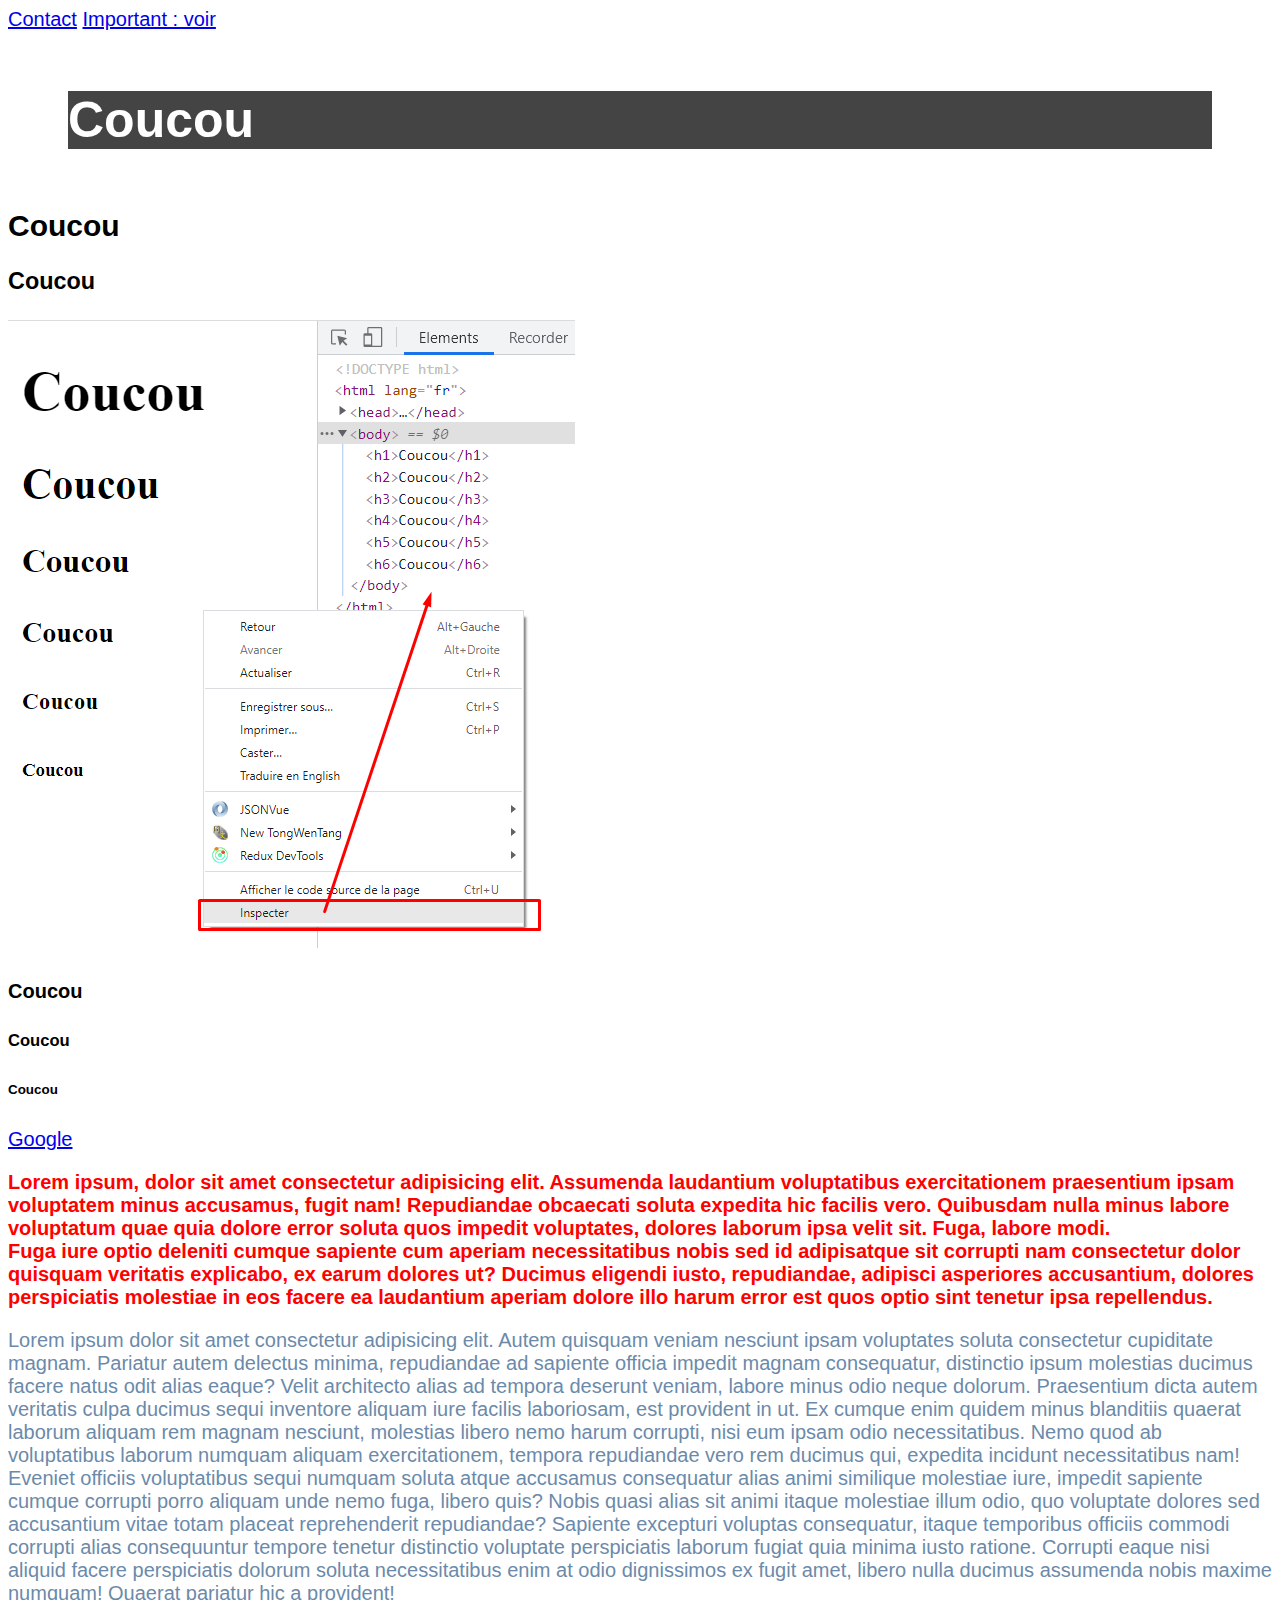
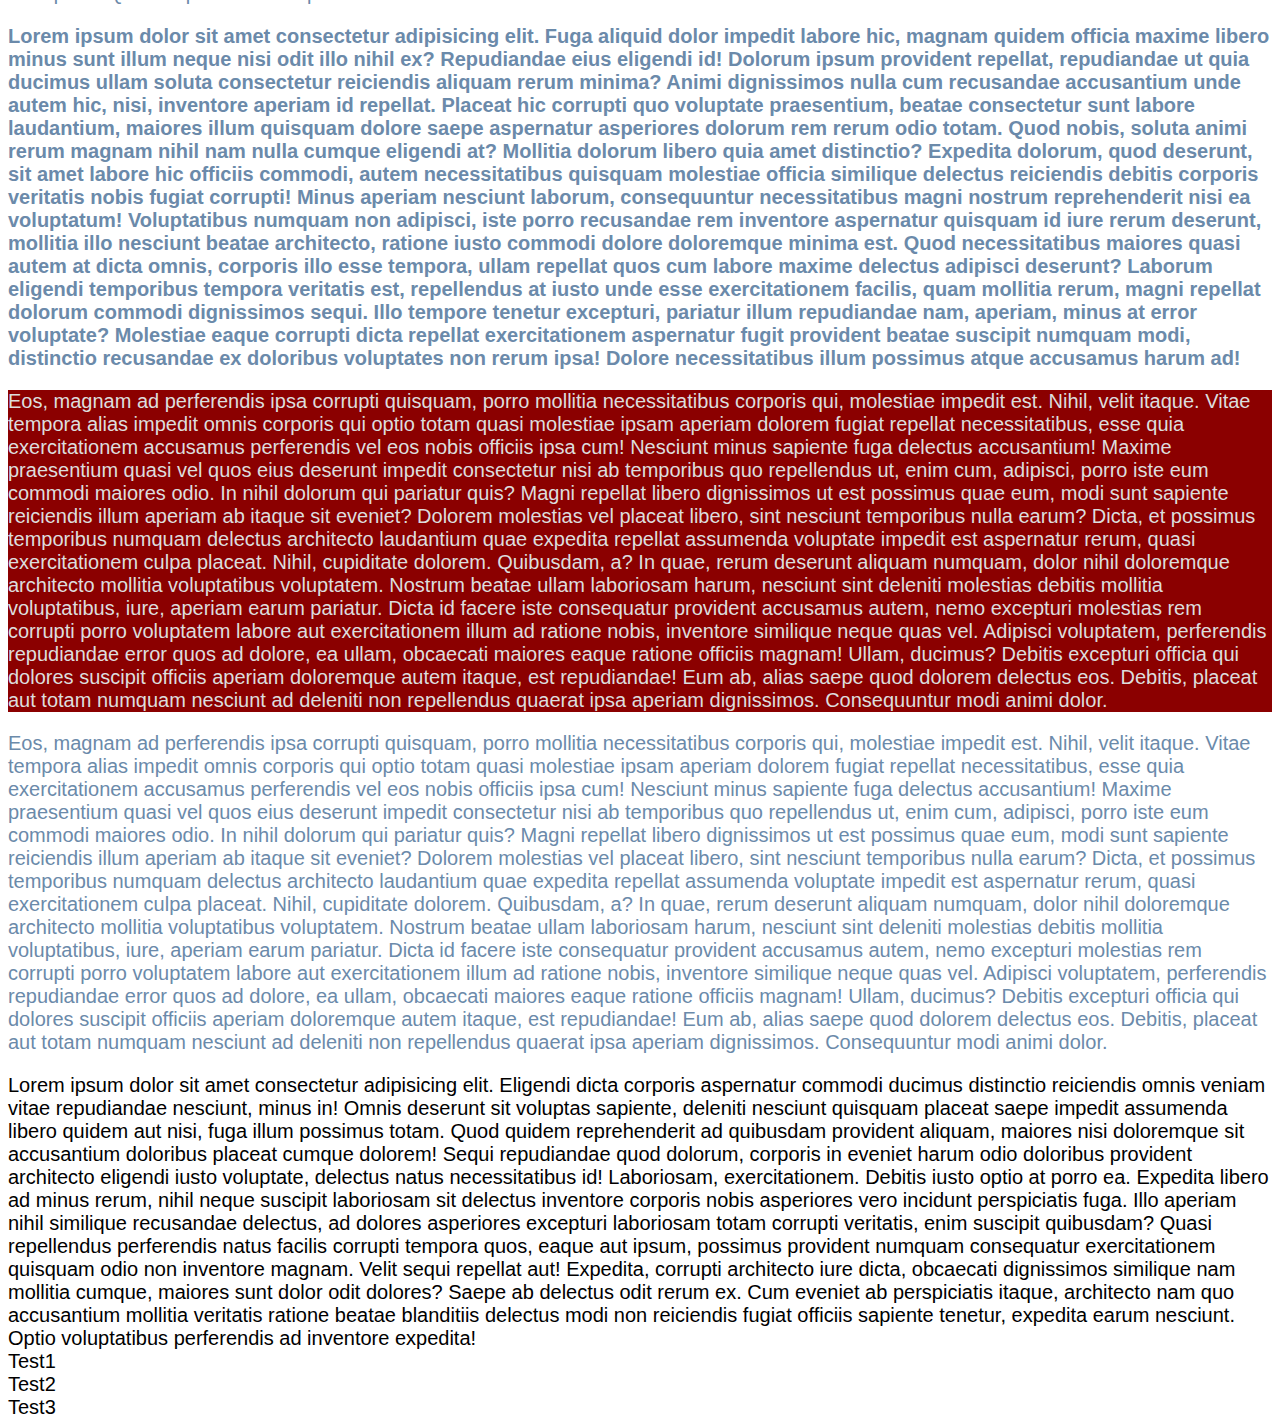
<file: index.html>
<!DOCTYPE html>
<html lang="fr">
<head>
    <meta charset="UTF-8">
    <meta http-equiv="X-UA-Compatible" content="IE=edge">
    <meta name="viewport" content="width=device-width, initial-scale=1.0">
    <link rel="stylesheet" href="style.css" />
    <title>STUDI - HTML / CSS</title>
</head>
<body>
    <!-- Liens HTML-->
    <a href="#contact">Contact</a>
    <a href="page.html#important">Important : voir</a>
    <!-- Suite de titres par ordre d'importance -->
    <h1>Coucou</h1>
    <h2>Coucou</h2>
    <h3>Coucou</h3>
    <!-- Image-->
    <img src="img/dev_tools.png" alt="google chrome development tools"/>
    <h4>Coucou</h4>
    <h5>Coucou</h5>
    <h6>Coucou</h6>
    <!-- Lien HTML - ancre (anchor)-->
    <a href="https://google.com" target="_blank">Google</a>
    <!-- Paragraphe -->
    <p class="important red">
        Lorem ipsum, dolor sit amet consectetur adipisicing elit. Assumenda laudantium voluptatibus exercitationem praesentium ipsam voluptatem minus accusamus, fugit nam! Repudiandae obcaecati soluta expedita hic facilis vero. Quibusdam nulla minus labore voluptatum quae quia dolore error soluta quos impedit voluptates, dolores laborum ipsa velit sit. Fuga, labore modi.
        <!-- Saut de ligne -->
     <br/> 
        Fuga iure optio deleniti cumque sapiente cum aperiam necessitatibus nobis sed id adipisatque sit corrupti nam consectetur dolor quisquam veritatis explicabo, ex earum dolores ut? Ducimus eligendi iusto, repudiandae, adipisci asperiores accusantium, dolores perspiciatis molestiae in eos facere ea laudantium aperiam dolore illo harum error est quos optio sint tenetur ipsa repellendus.
    </p>
    <p>
        Lorem ipsum dolor sit amet consectetur adipisicing elit. Autem quisquam veniam nesciunt ipsam voluptates soluta consectetur cupiditate magnam. Pariatur autem delectus minima, repudiandae ad sapiente officia impedit magnam consequatur, distinctio ipsum molestias ducimus facere natus odit alias eaque? Velit architecto alias ad tempora deserunt veniam, labore minus odio neque dolorum. Praesentium dicta autem veritatis culpa ducimus sequi inventore aliquam iure facilis laboriosam, est provident in ut. Ex cumque enim quidem minus blanditiis quaerat laborum aliquam rem magnam nesciunt, molestias libero nemo harum corrupti, nisi eum ipsam odio necessitatibus. Nemo quod ab voluptatibus laborum numquam aliquam exercitationem, tempora repudiandae vero rem ducimus qui, expedita incidunt necessitatibus nam! Eveniet officiis voluptatibus sequi numquam soluta atque accusamus consequatur alias animi similique molestiae iure, impedit sapiente cumque corrupti porro aliquam unde nemo fuga, libero quis? Nobis quasi alias sit animi itaque molestiae illum odio, quo voluptate dolores sed accusantium vitae totam placeat reprehenderit repudiandae? Sapiente excepturi voluptas consequatur, itaque temporibus officiis commodi corrupti alias consequuntur tempore tenetur distinctio voluptate perspiciatis laborum fugiat quia minima iusto ratione. Corrupti eaque nisi aliquid facere perspiciatis dolorum soluta necessitatibus enim at odio dignissimos ex fugit amet, libero nulla ducimus assumenda nobis maxime numquam! Quaerat pariatur hic a provident!
    </p>
    <p class="important">
        Lorem ipsum dolor sit amet consectetur adipisicing elit. Fuga aliquid dolor impedit labore hic, magnam quidem officia maxime libero minus sunt illum neque nisi odit illo nihil ex? Repudiandae eius eligendi id! Dolorum ipsum provident repellat, repudiandae ut quia ducimus ullam soluta consectetur reiciendis aliquam rerum minima? Animi dignissimos nulla cum recusandae accusantium unde autem hic, nisi, inventore aperiam id repellat. Placeat hic corrupti quo voluptate praesentium, beatae consectetur sunt labore laudantium, maiores illum quisquam dolore saepe aspernatur asperiores dolorum rem rerum odio totam. Quod nobis, soluta animi rerum magnam nihil nam nulla cumque eligendi at? Mollitia dolorum libero quia amet distinctio? Expedita dolorum, quod deserunt, sit amet labore hic officiis commodi, autem necessitatibus quisquam molestiae officia similique delectus reiciendis debitis corporis veritatis nobis fugiat corrupti! Minus aperiam nesciunt laborum, consequuntur necessitatibus magni nostrum reprehenderit nisi ea voluptatum! Voluptatibus numquam non adipisci, iste porro recusandae rem inventore aspernatur quisquam id iure rerum deserunt, mollitia illo nesciunt beatae architecto, ratione iusto commodi dolore doloremque minima est. Quod necessitatibus maiores quasi autem at dicta omnis, corporis illo esse tempora, ullam repellat quos cum labore maxime delectus adipisci deserunt? Laborum eligendi temporibus tempora veritatis est, repellendus at iusto unde esse exercitationem facilis, quam mollitia rerum, magni repellat dolorum commodi dignissimos sequi. Illo tempore tenetur excepturi, pariatur illum repudiandae nam, aperiam, minus at error voluptate? Molestiae eaque corrupti dicta repellat exercitationem aspernatur fugit provident beatae suscipit numquam modi, distinctio recusandae ex doloribus voluptates non rerum ipsa! Dolore necessitatibus illum possimus atque accusamus harum ad!
    </p>
    <p id="contact">
        Eos, magnam ad perferendis ipsa corrupti quisquam, porro mollitia necessitatibus corporis qui, molestiae impedit est. Nihil, velit itaque. Vitae tempora alias impedit omnis corporis qui optio totam quasi molestiae ipsam aperiam dolorem fugiat repellat necessitatibus, esse quia exercitationem accusamus perferendis vel eos nobis officiis ipsa cum! Nesciunt minus sapiente fuga delectus accusantium! Maxime praesentium quasi vel quos eius deserunt impedit consectetur nisi ab temporibus quo repellendus ut, enim cum, adipisci, porro iste eum commodi maiores odio. In nihil dolorum qui pariatur quis? Magni repellat libero dignissimos ut est possimus quae eum, modi sunt sapiente reiciendis illum aperiam ab itaque sit eveniet? Dolorem molestias vel placeat libero, sint nesciunt temporibus nulla earum? Dicta, et possimus temporibus numquam delectus architecto laudantium quae expedita repellat assumenda voluptate impedit est aspernatur rerum, quasi exercitationem culpa placeat. Nihil, cupiditate dolorem. Quibusdam, a? In quae, rerum deserunt aliquam numquam, dolor nihil doloremque architecto mollitia voluptatibus voluptatem. Nostrum beatae ullam laboriosam harum, nesciunt sint deleniti molestias debitis mollitia voluptatibus, iure, aperiam earum pariatur. Dicta id facere iste consequatur provident accusamus autem, nemo excepturi molestias rem corrupti porro voluptatem labore aut exercitationem illum ad ratione nobis, inventore similique neque quas vel. Adipisci voluptatem, perferendis repudiandae error quos ad dolore, ea ullam, obcaecati maiores eaque ratione officiis magnam! Ullam, ducimus? Debitis excepturi officia qui dolores suscipit officiis aperiam doloremque autem itaque, est repudiandae! Eum ab, alias saepe quod dolorem delectus eos. Debitis, placeat aut totam numquam nesciunt ad deleniti non repellendus quaerat ipsa aperiam dignissimos. Consequuntur modi animi dolor.
    </p>
    <p id="info">
        Eos, magnam ad perferendis ipsa corrupti quisquam, porro mollitia necessitatibus corporis qui, molestiae impedit est. Nihil, velit itaque. Vitae tempora alias impedit omnis corporis qui optio totam quasi molestiae ipsam aperiam dolorem fugiat repellat necessitatibus, esse quia exercitationem accusamus perferendis vel eos nobis officiis ipsa cum! Nesciunt minus sapiente fuga delectus accusantium! Maxime praesentium quasi vel quos eius deserunt impedit consectetur nisi ab temporibus quo repellendus ut, enim cum, adipisci, porro iste eum commodi maiores odio. In nihil dolorum qui pariatur quis? Magni repellat libero dignissimos ut est possimus quae eum, modi sunt sapiente reiciendis illum aperiam ab itaque sit eveniet? Dolorem molestias vel placeat libero, sint nesciunt temporibus nulla earum? Dicta, et possimus temporibus numquam delectus architecto laudantium quae expedita repellat assumenda voluptate impedit est aspernatur rerum, quasi exercitationem culpa placeat. Nihil, cupiditate dolorem. Quibusdam, a? In quae, rerum deserunt aliquam numquam, dolor nihil doloremque architecto mollitia voluptatibus voluptatem. Nostrum beatae ullam laboriosam harum, nesciunt sint deleniti molestias debitis mollitia voluptatibus, iure, aperiam earum pariatur. Dicta id facere iste consequatur provident accusamus autem, nemo excepturi molestias rem corrupti porro voluptatem labore aut exercitationem illum ad ratione nobis, inventore similique neque quas vel. Adipisci voluptatem, perferendis repudiandae error quos ad dolore, ea ullam, obcaecati maiores eaque ratione officiis magnam! Ullam, ducimus? Debitis excepturi officia qui dolores suscipit officiis aperiam doloremque autem itaque, est repudiandae! Eum ab, alias saepe quod dolorem delectus eos. Debitis, placeat aut totam numquam nesciunt ad deleniti non repellendus quaerat ipsa aperiam dignissimos. Consequuntur modi animi dolor.
    </p>
    <!-- Division de contenu-->
    <div>
        Lorem ipsum dolor sit amet consectetur adipisicing elit. Eligendi dicta corporis aspernatur commodi ducimus distinctio reiciendis omnis veniam vitae repudiandae nesciunt, minus in! Omnis deserunt sit voluptas sapiente, deleniti nesciunt quisquam placeat saepe impedit assumenda libero quidem aut nisi, fuga illum possimus totam. Quod quidem reprehenderit ad quibusdam provident aliquam, maiores nisi doloremque sit accusantium doloribus placeat cumque dolorem! Sequi repudiandae quod dolorum, corporis in eveniet harum odio doloribus provident architecto eligendi iusto voluptate, delectus natus necessitatibus id! Laboriosam, exercitationem. Debitis iusto optio at porro ea. Expedita libero ad minus rerum, nihil neque suscipit laboriosam sit delectus inventore corporis nobis asperiores vero incidunt perspiciatis fuga. Illo aperiam nihil similique recusandae delectus, ad dolores asperiores excepturi laboriosam totam corrupti veritatis, enim suscipit quibusdam? Quasi repellendus perferendis natus facilis corrupti tempora quos, eaque aut ipsum, possimus provident numquam consequatur exercitationem quisquam odio non inventore magnam. Velit sequi repellat aut! Expedita, corrupti architecto iure dicta, obcaecati dignissimos similique nam mollitia cumque, maiores sunt dolor odit dolores? Saepe ab delectus odit rerum ex. Cum eveniet ab perspiciatis itaque, architecto nam quo accusantium mollitia veritatis ratione beatae blanditiis delectus modi non reiciendis fugiat officiis sapiente tenetur, expedita earum nesciunt. Optio voluptatibus perferendis ad inventore expedita!
    </div>
    <div class="pourcent">
        <div>Test1</div>
        <div>Test2</div>
        <div>Test3</div>
    </div>
</body>
</html>
</file>
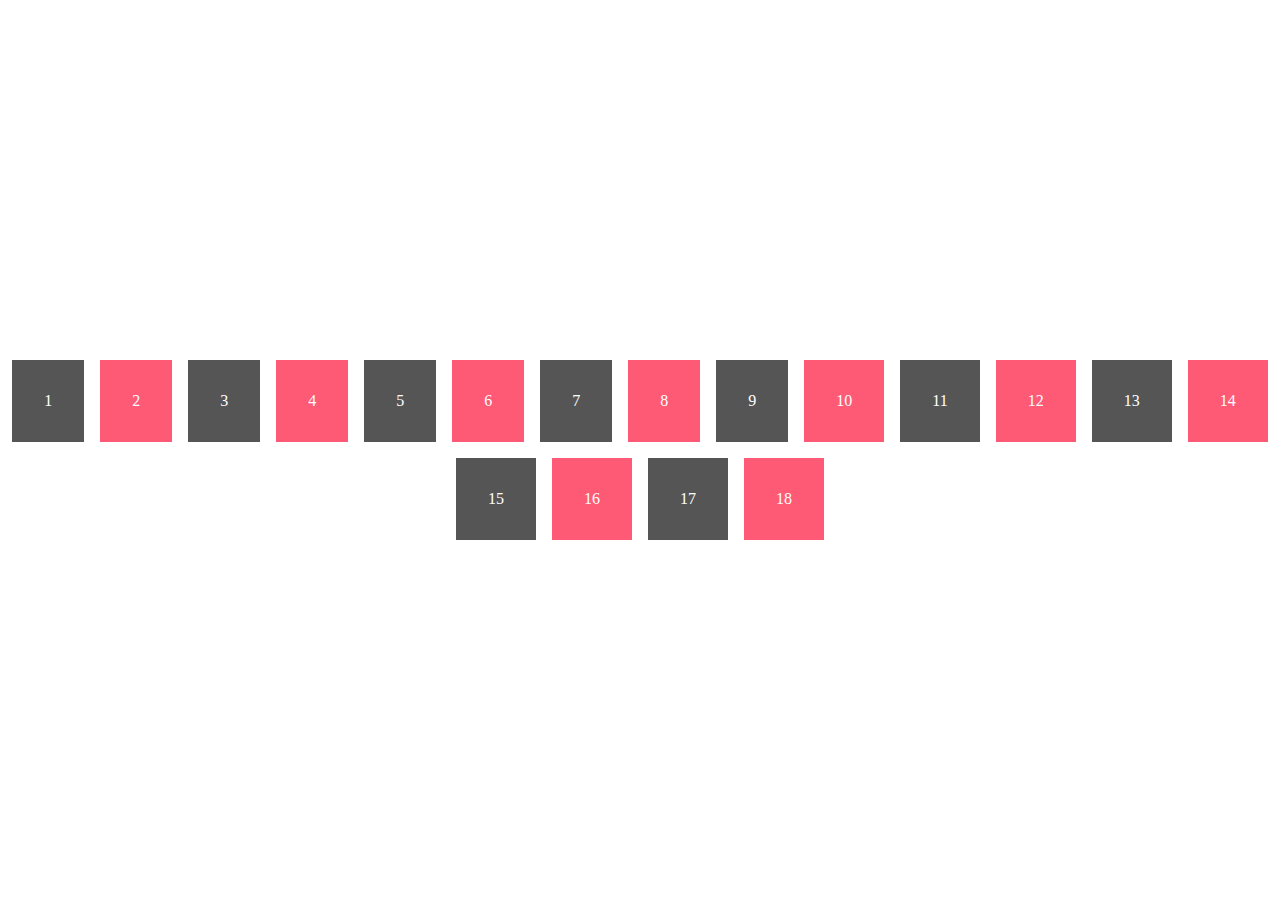
<file: flex.html>
<!DOCTYPE html>
<html lang="en">
<head>
    <meta charset="UTF-8">
    <meta http-equiv="X-UA-Compatible" content="IE=edge">
    <meta name="viewport" content="width=device-width, initial-scale=1.0">
    <link rel="stylesheet" href="flex.css">
    <title>Flexbox</title>
</head>
<body>
    <div class="container">
        <div>1</div>
        <div>2</div>
        <div>3</div>
        <div>4</div>
        <div>5</div>
        <div>6</div>
        <div>7</div>
        <div>8</div>
        <div>9</div>
        <div>10</div>
        <div>11</div>
        <div>12</div>
        <div>13</div>
        <div>14</div>
        <div>15</div>
        <div>16</div>
        <div>17</div>
        <div>18</div>
    </div>
</body>
</html>
</file>
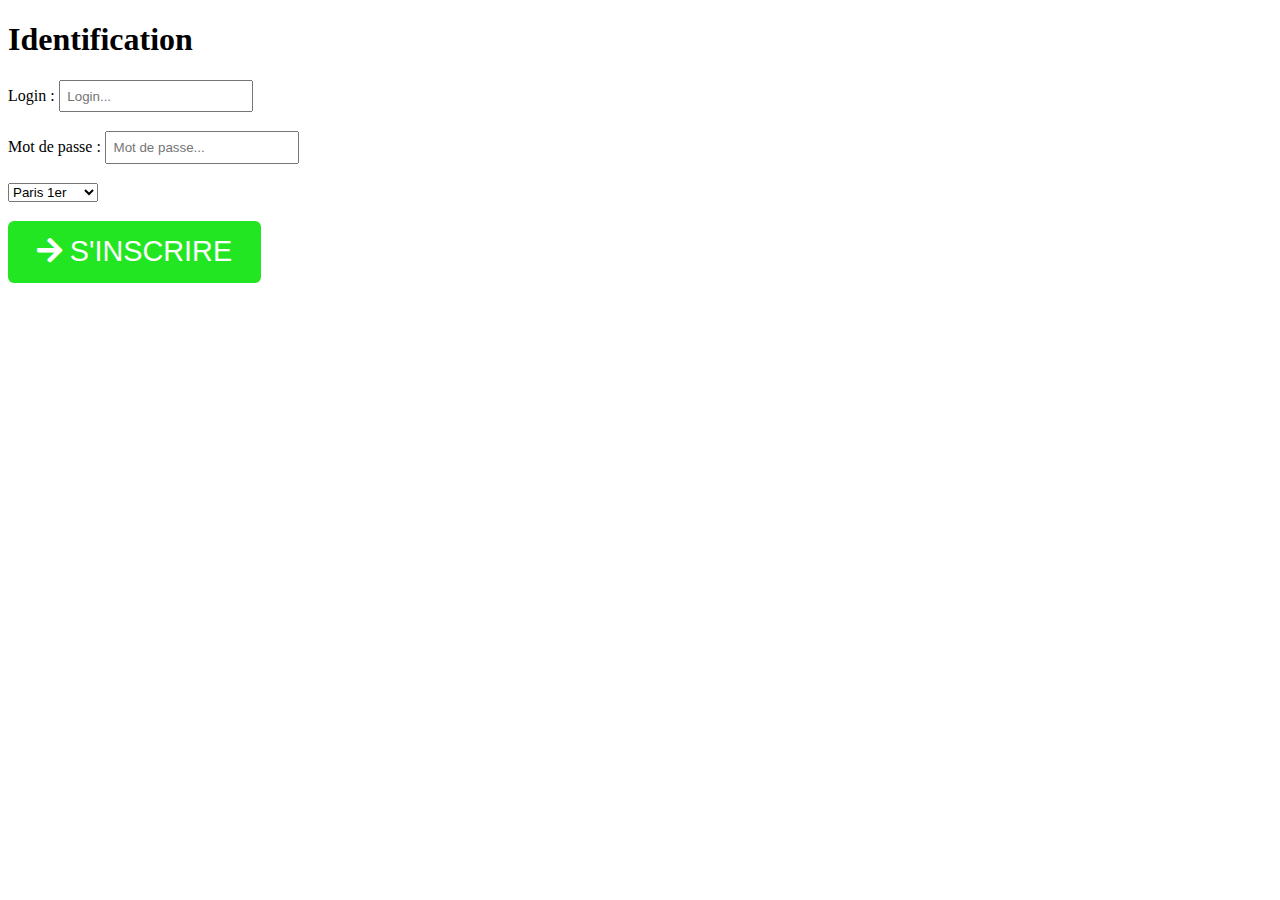
<file: form.html>
<!DOCTYPE html>
<html lang="en">
<head>
    <meta charset="UTF-8">
    <meta http-equiv="X-UA-Compatible" content="IE=edge">
    <meta name="viewport" content="width=device-width, initial-scale=1.0">
    <link rel="stylesheet" href="https://cdnjs.cloudflare.com/ajax/libs/font-awesome/5.15.4/css/all.min.css">
    <link rel="stylesheet" href="form.css">
    <title>Formulaire</title>
</head>
<body>
    <h1>Identification</h1>
    <form>
        <div>
            <label for="login">Login : </label>
            <input type="text" id="login" name="login" placeholder="Login..."/>
        </div>
        <div>
            <label for="password">Mot de passe : </label>
            <input type="password" id="password" name="password" placeholder="Mot de passe..." />
        </div>
        <div>
            <select name="postal_code" id="postal_code">
                <option value="75001">Paris 1er</option>
                <option value="75002">Paris 2ème</option>
                <option value="75003">Paris 3ème</option>
            </select>
        </div>
        <div>
            <!--<input type="submit" value="S'inscrire">-->
            <button type="submit">
                <i class="fas fa-arrow-right"></i>
                S'inscrire
            </button>
        </div>
    </form>
</body>
</html>
</file>
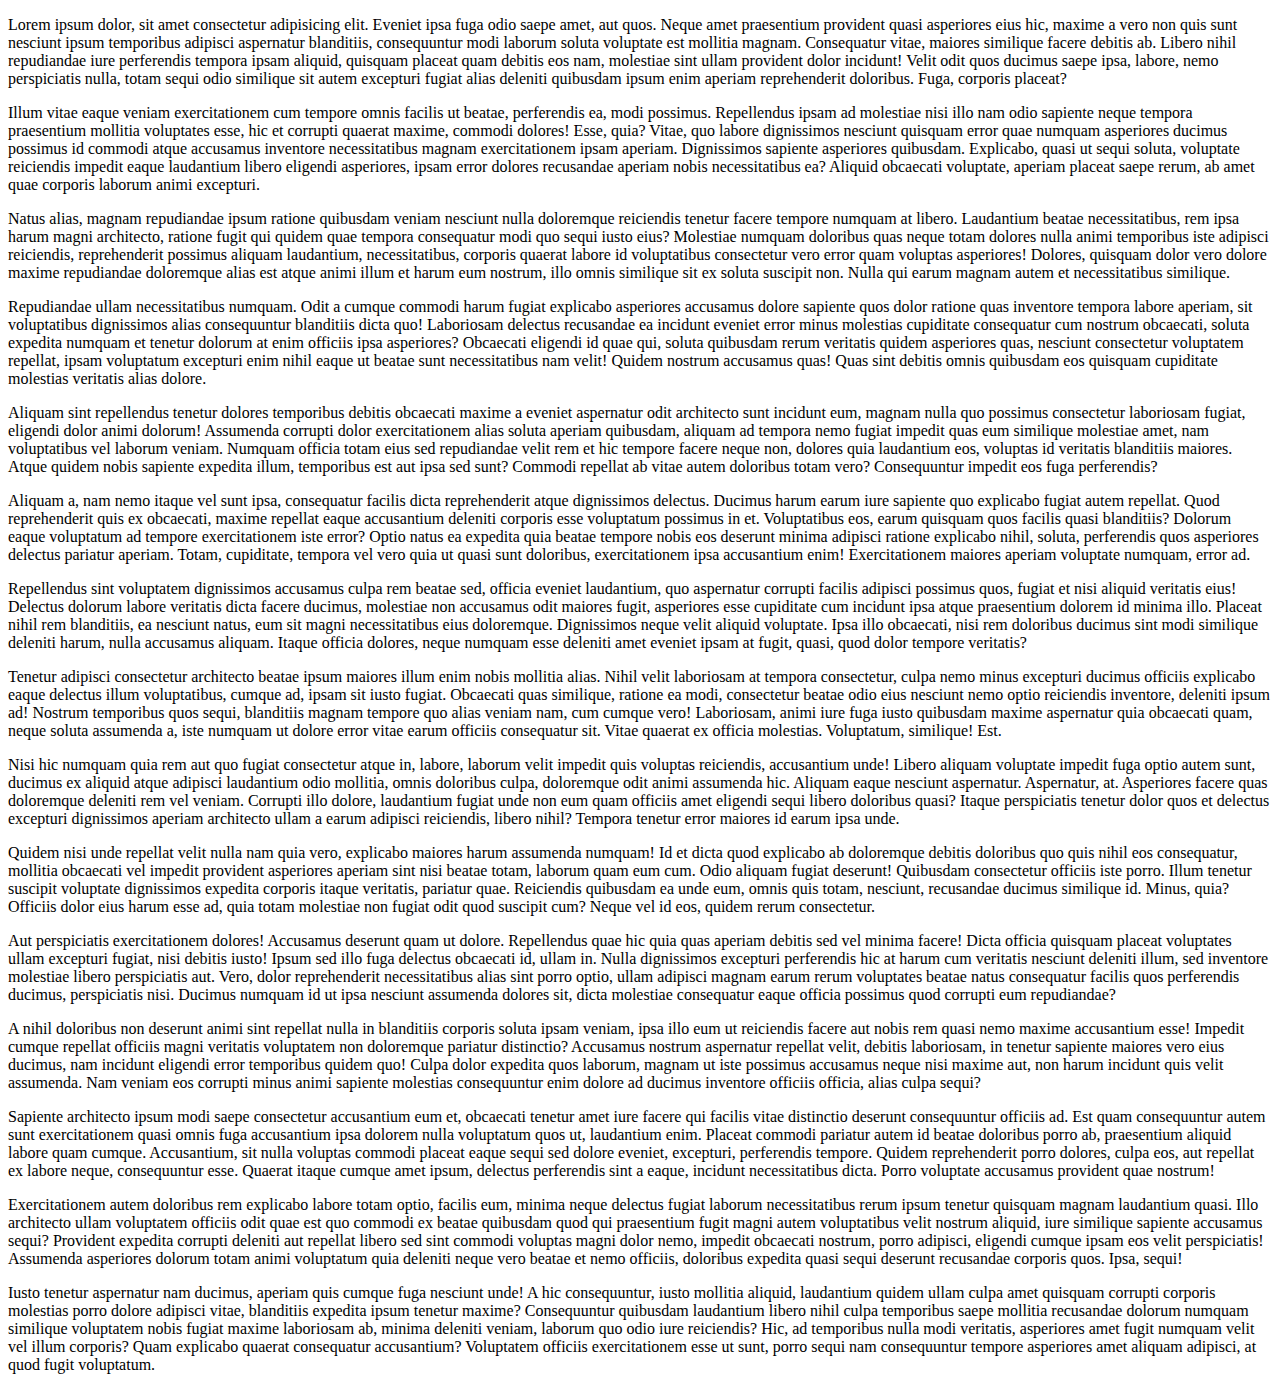
<file: page.html>
<!DOCTYPE html>
<html lang="en">
<head>
    <meta charset="UTF-8">
    <meta http-equiv="X-UA-Compatible" content="IE=edge">
    <meta name="viewport" content="width=device-width, initial-scale=1.0">
    <title>une page beaucoup plus longue</title>
</head>
<body>
    <p>Lorem ipsum dolor, sit amet consectetur adipisicing elit. Eveniet ipsa fuga odio saepe amet, aut quos. Neque amet praesentium provident quasi asperiores eius hic, maxime a vero non quis sunt nesciunt ipsum temporibus adipisci aspernatur blanditiis, consequuntur modi laborum soluta voluptate est mollitia magnam. Consequatur vitae, maiores similique facere debitis ab. Libero nihil repudiandae iure perferendis tempora ipsam aliquid, quisquam placeat quam debitis eos nam, molestiae sint ullam provident dolor incidunt! Velit odit quos ducimus saepe ipsa, labore, nemo perspiciatis nulla, totam sequi odio similique sit autem excepturi fugiat alias deleniti quibusdam ipsum enim aperiam reprehenderit doloribus. Fuga, corporis placeat?</p>
    <p>Illum vitae eaque veniam exercitationem cum tempore omnis facilis ut beatae, perferendis ea, modi possimus. Repellendus ipsam ad molestiae nisi illo nam odio sapiente neque tempora praesentium mollitia voluptates esse, hic et corrupti quaerat maxime, commodi dolores! Esse, quia? Vitae, quo labore dignissimos nesciunt quisquam error quae numquam asperiores ducimus possimus id commodi atque accusamus inventore necessitatibus magnam exercitationem ipsam aperiam. Dignissimos sapiente asperiores quibusdam. Explicabo, quasi ut sequi soluta, voluptate reiciendis impedit eaque laudantium libero eligendi asperiores, ipsam error dolores recusandae aperiam nobis necessitatibus ea? Aliquid obcaecati voluptate, aperiam placeat saepe rerum, ab amet quae corporis laborum animi excepturi.</p>
    <p>Natus alias, magnam repudiandae ipsum ratione quibusdam veniam nesciunt nulla doloremque reiciendis tenetur facere tempore numquam at libero. Laudantium beatae necessitatibus, rem ipsa harum magni architecto, ratione fugit qui quidem quae tempora consequatur modi quo sequi iusto eius? Molestiae numquam doloribus quas neque totam dolores nulla animi temporibus iste adipisci reiciendis, reprehenderit possimus aliquam laudantium, necessitatibus, corporis quaerat labore id voluptatibus consectetur vero error quam voluptas asperiores! Dolores, quisquam dolor vero dolore maxime repudiandae doloremque alias est atque animi illum et harum eum nostrum, illo omnis similique sit ex soluta suscipit non. Nulla qui earum magnam autem et necessitatibus similique.</p>
    <p>Repudiandae ullam necessitatibus numquam. Odit a cumque commodi harum fugiat explicabo asperiores accusamus dolore sapiente quos dolor ratione quas inventore tempora labore aperiam, sit voluptatibus dignissimos alias consequuntur blanditiis dicta quo! Laboriosam delectus recusandae ea incidunt eveniet error minus molestias cupiditate consequatur cum nostrum obcaecati, soluta expedita numquam et tenetur dolorum at enim officiis ipsa asperiores? Obcaecati eligendi id quae qui, soluta quibusdam rerum veritatis quidem asperiores quas, nesciunt consectetur voluptatem repellat, ipsam voluptatum excepturi enim nihil eaque ut beatae sunt necessitatibus nam velit! Quidem nostrum accusamus quas! Quas sint debitis omnis quibusdam eos quisquam cupiditate molestias veritatis alias dolore.</p>
    <p>Aliquam sint repellendus tenetur dolores temporibus debitis obcaecati maxime a eveniet aspernatur odit architecto sunt incidunt eum, magnam nulla quo possimus consectetur laboriosam fugiat, eligendi dolor animi dolorum! Assumenda corrupti dolor exercitationem alias soluta aperiam quibusdam, aliquam ad tempora nemo fugiat impedit quas eum similique molestiae amet, nam voluptatibus vel laborum veniam. Numquam officia totam eius sed repudiandae velit rem et hic tempore facere neque non, dolores quia laudantium eos, voluptas id veritatis blanditiis maiores. Atque quidem nobis sapiente expedita illum, temporibus est aut ipsa sed sunt? Commodi repellat ab vitae autem doloribus totam vero? Consequuntur impedit eos fuga perferendis?</p>
    <p>Aliquam a, nam nemo itaque vel sunt ipsa, consequatur facilis dicta reprehenderit atque dignissimos delectus. Ducimus harum earum iure sapiente quo explicabo fugiat autem repellat. Quod reprehenderit quis ex obcaecati, maxime repellat eaque accusantium deleniti corporis esse voluptatum possimus in et. Voluptatibus eos, earum quisquam quos facilis quasi blanditiis? Dolorum eaque voluptatum ad tempore exercitationem iste error? Optio natus ea expedita quia beatae tempore nobis eos deserunt minima adipisci ratione explicabo nihil, soluta, perferendis quos asperiores delectus pariatur aperiam. Totam, cupiditate, tempora vel vero quia ut quasi sunt doloribus, exercitationem ipsa accusantium enim! Exercitationem maiores aperiam voluptate numquam, error ad.</p>
    <p>Repellendus sint voluptatem dignissimos accusamus culpa rem beatae sed, officia eveniet laudantium, quo aspernatur corrupti facilis adipisci possimus quos, fugiat et nisi aliquid veritatis eius! Delectus dolorum labore veritatis dicta facere ducimus, molestiae non accusamus odit maiores fugit, asperiores esse cupiditate cum incidunt ipsa atque praesentium dolorem id minima illo. Placeat nihil rem blanditiis, ea nesciunt natus, eum sit magni necessitatibus eius doloremque. Dignissimos neque velit aliquid voluptate. Ipsa illo obcaecati, nisi rem doloribus ducimus sint modi similique deleniti harum, nulla accusamus aliquam. Itaque officia dolores, neque numquam esse deleniti amet eveniet ipsam at fugit, quasi, quod dolor tempore veritatis?</p>
    <p>Tenetur adipisci consectetur architecto beatae ipsum maiores illum enim nobis mollitia alias. Nihil velit laboriosam at tempora consectetur, culpa nemo minus excepturi ducimus officiis explicabo eaque delectus illum voluptatibus, cumque ad, ipsam sit iusto fugiat. Obcaecati quas similique, ratione ea modi, consectetur beatae odio eius nesciunt nemo optio reiciendis inventore, deleniti ipsum ad! Nostrum temporibus quos sequi, blanditiis magnam tempore quo alias veniam nam, cum cumque vero! Laboriosam, animi iure fuga iusto quibusdam maxime aspernatur quia obcaecati quam, neque soluta assumenda a, iste numquam ut dolore error vitae earum officiis consequatur sit. Vitae quaerat ex officia molestias. Voluptatum, similique! Est.</p>
    <p>Nisi hic numquam quia rem aut quo fugiat consectetur atque in, labore, laborum velit impedit quis voluptas reiciendis, accusantium unde! Libero aliquam voluptate impedit fuga optio autem sunt, ducimus ex aliquid atque adipisci laudantium odio mollitia, omnis doloribus culpa, doloremque odit animi assumenda hic. Aliquam eaque nesciunt aspernatur. Aspernatur, at. Asperiores facere quas doloremque deleniti rem vel veniam. Corrupti illo dolore, laudantium fugiat unde non eum quam officiis amet eligendi sequi libero doloribus quasi? Itaque perspiciatis tenetur dolor quos et delectus excepturi dignissimos aperiam architecto ullam a earum adipisci reiciendis, libero nihil? Tempora tenetur error maiores id earum ipsa unde.</p>
    <p id="important">Quidem nisi unde repellat velit nulla nam quia vero, explicabo maiores harum assumenda numquam! Id et dicta quod explicabo ab doloremque debitis doloribus quo quis nihil eos consequatur, mollitia obcaecati vel impedit provident asperiores aperiam sint nisi beatae totam, laborum quam eum cum. Odio aliquam fugiat deserunt! Quibusdam consectetur officiis iste porro. Illum tenetur suscipit voluptate dignissimos expedita corporis itaque veritatis, pariatur quae. Reiciendis quibusdam ea unde eum, omnis quis totam, nesciunt, recusandae ducimus similique id. Minus, quia? Officiis dolor eius harum esse ad, quia totam molestiae non fugiat odit quod suscipit cum? Neque vel id eos, quidem rerum consectetur.</p>
    <p>Aut perspiciatis exercitationem dolores! Accusamus deserunt quam ut dolore. Repellendus quae hic quia quas aperiam debitis sed vel minima facere! Dicta officia quisquam placeat voluptates ullam excepturi fugiat, nisi debitis iusto! Ipsum sed illo fuga delectus obcaecati id, ullam in. Nulla dignissimos excepturi perferendis hic at harum cum veritatis nesciunt deleniti illum, sed inventore molestiae libero perspiciatis aut. Vero, dolor reprehenderit necessitatibus alias sint porro optio, ullam adipisci magnam earum rerum voluptates beatae natus consequatur facilis quos perferendis ducimus, perspiciatis nisi. Ducimus numquam id ut ipsa nesciunt assumenda dolores sit, dicta molestiae consequatur eaque officia possimus quod corrupti eum repudiandae?</p>
    <p>A nihil doloribus non deserunt animi sint repellat nulla in blanditiis corporis soluta ipsam veniam, ipsa illo eum ut reiciendis facere aut nobis rem quasi nemo maxime accusantium esse! Impedit cumque repellat officiis magni veritatis voluptatem non doloremque pariatur distinctio? Accusamus nostrum aspernatur repellat velit, debitis laboriosam, in tenetur sapiente maiores vero eius ducimus, nam incidunt eligendi error temporibus quidem quo! Culpa dolor expedita quos laborum, magnam ut iste possimus accusamus neque nisi maxime aut, non harum incidunt quis velit assumenda. Nam veniam eos corrupti minus animi sapiente molestias consequuntur enim dolore ad ducimus inventore officiis officia, alias culpa sequi?</p>
    <p>Sapiente architecto ipsum modi saepe consectetur accusantium eum et, obcaecati tenetur amet iure facere qui facilis vitae distinctio deserunt consequuntur officiis ad. Est quam consequuntur autem sunt exercitationem quasi omnis fuga accusantium ipsa dolorem nulla voluptatum quos ut, laudantium enim. Placeat commodi pariatur autem id beatae doloribus porro ab, praesentium aliquid labore quam cumque. Accusantium, sit nulla voluptas commodi placeat eaque sequi sed dolore eveniet, excepturi, perferendis tempore. Quidem reprehenderit porro dolores, culpa eos, aut repellat ex labore neque, consequuntur esse. Quaerat itaque cumque amet ipsum, delectus perferendis sint a eaque, incidunt necessitatibus dicta. Porro voluptate accusamus provident quae nostrum!</p>
    <p>Exercitationem autem doloribus rem explicabo labore totam optio, facilis eum, minima neque delectus fugiat laborum necessitatibus rerum ipsum tenetur quisquam magnam laudantium quasi. Illo architecto ullam voluptatem officiis odit quae est quo commodi ex beatae quibusdam quod qui praesentium fugit magni autem voluptatibus velit nostrum aliquid, iure similique sapiente accusamus sequi? Provident expedita corrupti deleniti aut repellat libero sed sint commodi voluptas magni dolor nemo, impedit obcaecati nostrum, porro adipisci, eligendi cumque ipsam eos velit perspiciatis! Assumenda asperiores dolorum totam animi voluptatum quia deleniti neque vero beatae et nemo officiis, doloribus expedita quasi sequi deserunt recusandae corporis quos. Ipsa, sequi!</p>
    <p>Iusto tenetur aspernatur nam ducimus, aperiam quis cumque fuga nesciunt unde! A hic consequuntur, iusto mollitia aliquid, laudantium quidem ullam culpa amet quisquam corrupti corporis molestias porro dolore adipisci vitae, blanditiis expedita ipsum tenetur maxime? Consequuntur quibusdam laudantium libero nihil culpa temporibus saepe mollitia recusandae dolorum numquam similique voluptatem nobis fugiat maxime laboriosam ab, minima deleniti veniam, laborum quo odio iure reiciendis? Hic, ad temporibus nulla modi veritatis, asperiores amet fugit numquam velit vel illum corporis? Quam explicabo quaerat consequatur accusantium? Voluptatem officiis exercitationem esse ut sunt, porro sequi nam consequuntur tempore asperiores amet aliquam adipisci, at quod fugit voluptatum.</p>
</body>
</html>
</file>
<file: style.css>
* {
    box-sizing: border-box;
}

html {
    font-size: 20px;
}

body {
    font-family: Arial, Helvetica, sans-serif;
}

/* Sélécteur : nom de la balise HTML */
h1 {
    /* Régle CSS permettant de définir la couleur du texte */
    color: white;
    /* Couleur d'arrière plan */
    background-color: #444;
    font-size: 2.5em;
    margin: 3rem;
} 

p {
    color: #6B8AAA;
}

.important {
    font-weight: bold;
}

.red {
    color: red;
}

#contact {
    background-color: darkred;
    color: #ddd;
}
</file>
<file: flex.css>
* {
    box-sizing: border-box;
}

body {
    margin: 0;
}

/* Container : donc je définis flexbox la dessus, ainsi que l'espacement entre les enfants
*/
.container {
    height: 100vh; /* vh = viewport height */
    display: flex;
    gap: 1em;
    flex-wrap: wrap;
    justify-content: center;
    align-items: center;
    align-content: center;
}

.container > div {
    padding: 2em;
    background-color: #555;
    color: white;
}

.container > div:nth-of-type(even) {
    background-color: rgb(255, 90, 117);
}
</file>
<file: form.css>
input {
    padding: 0.5em;
    outline: none;
}

form > div {
    margin-top: 1.2em;
}

button {
    padding: 0.5em 1em;
    background-color: rgb(35, 230, 35);
    border: none;
    color: white;
    text-transform: uppercase;
    font-size: 1.8em;
    border-radius: 6px;
}
</file>
